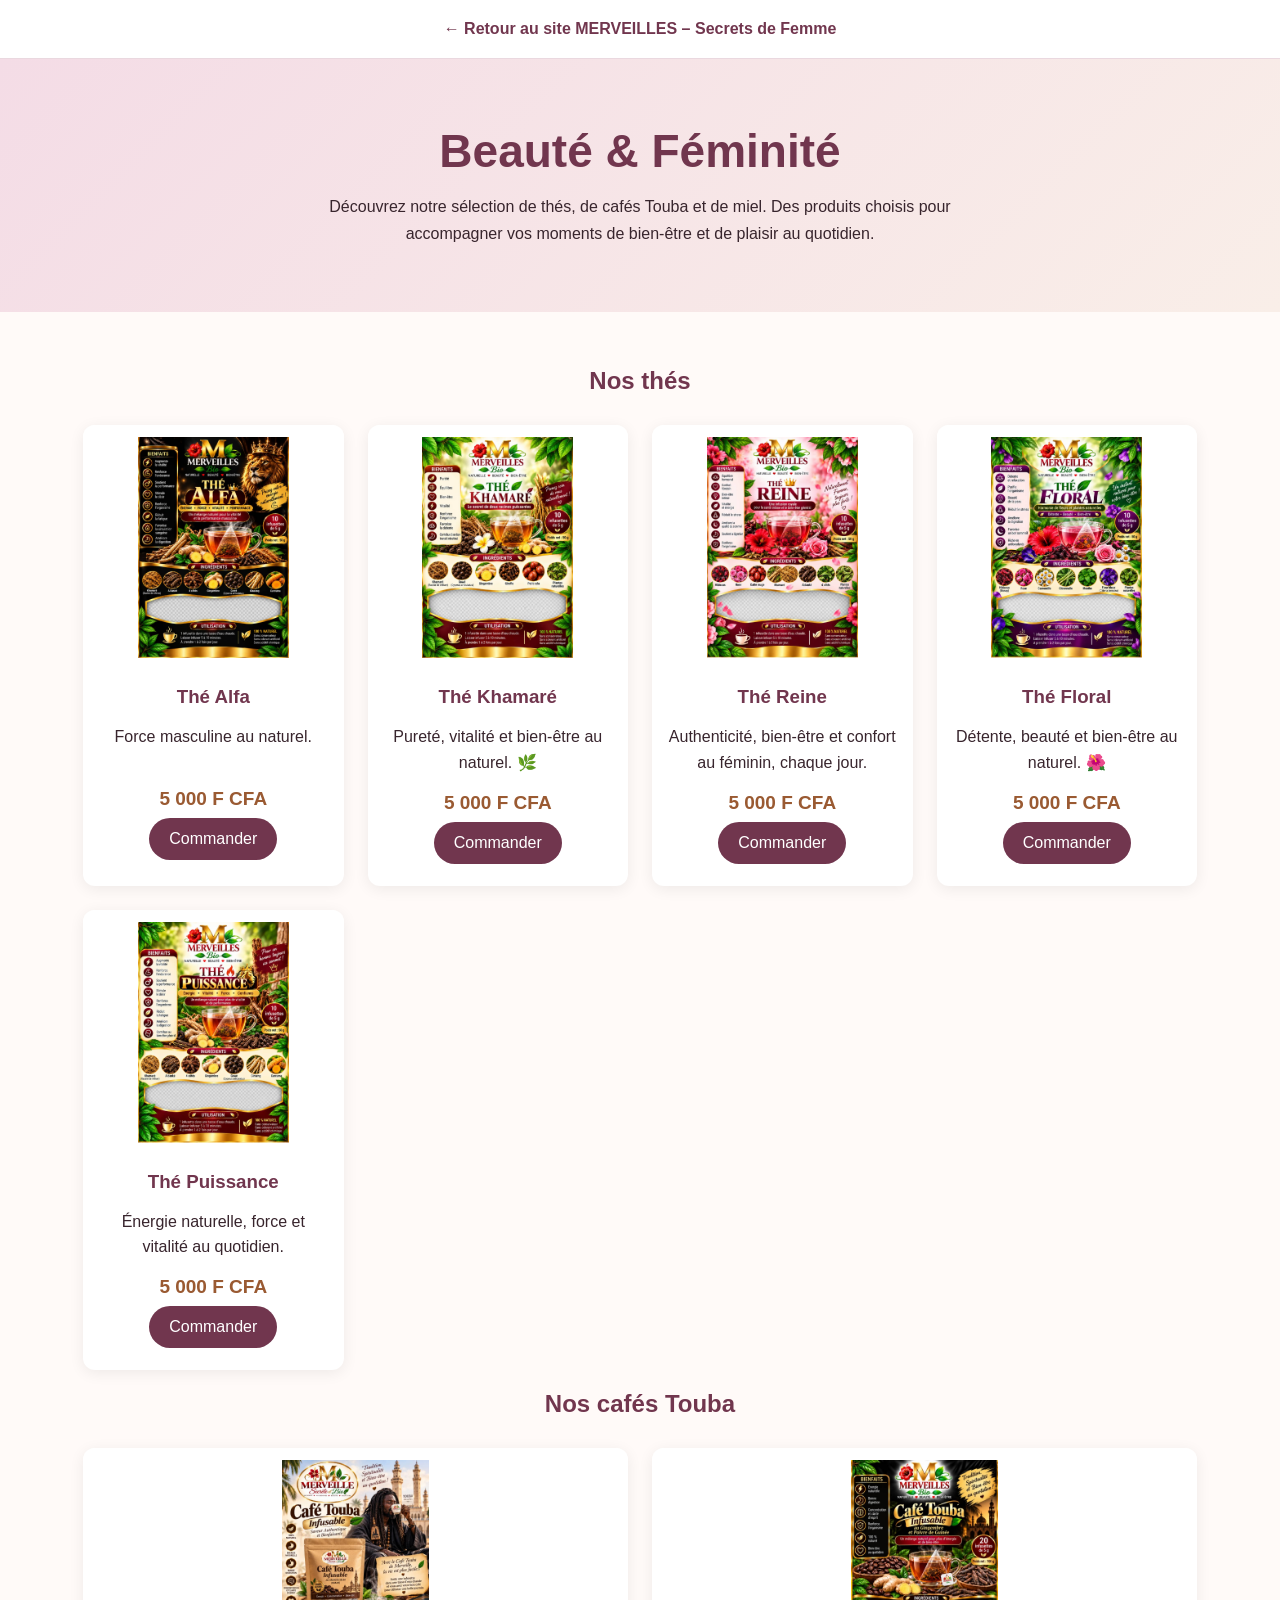
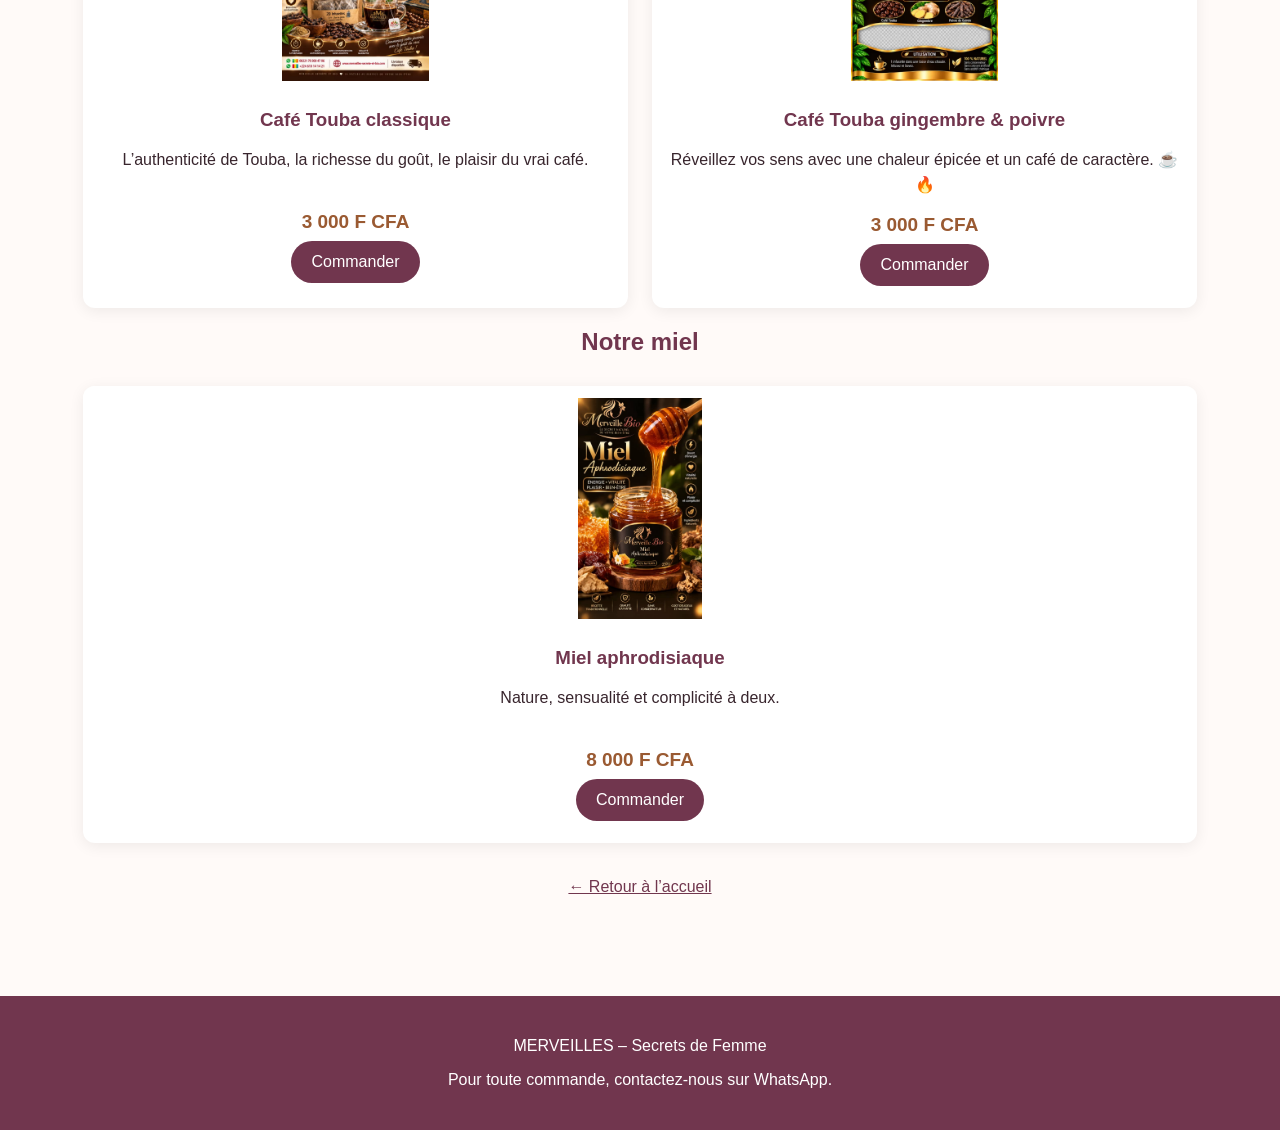
<file: beaute.html>
<!DOCTYPE html>
<html lang="fr">
<head>
<meta charset="UTF-8">
<meta name="viewport" content="width=device-width, initial-scale=1.0">
<title>Beauté & Féminité | MERVEILLES – Secrets de Femme</title>

<style>
*{box-sizing:border-box}
body{margin:0;font-family:Arial,sans-serif;color:#38252d;background:#fffaf8}
header{background:#fff;padding:20px;text-align:center;border-bottom:1px solid #ead8df}
header a{color:#71364e;text-decoration:none;font-weight:bold}
.hero{padding:65px 20px;text-align:center;background:linear-gradient(135deg,#f4dce6,#f9eee8)}
.hero h1{font-size:clamp(30px,5vw,46px);margin:0 0 15px;color:#71364e}
.hero p{max-width:650px;margin:auto;line-height:1.7}
main{max-width:1150px;margin:auto;padding:35px 18px}
h2{text-align:center;color:#71364e;margin:20px 0 30px}
.products{display:grid;grid-template-columns:repeat(auto-fit,minmax(230px,1fr));gap:24px}
.card{background:white;border-radius:12px;overflow:hidden;box-shadow:0 3px 15px #00000012;padding-bottom:22px;text-align:center}
.card img{width:100%;height:245px;object-fit:contain;background:#fff;padding:12px}
.card h3{color:#71364e;margin:12px 10px}
.card p{line-height:1.6;padding:0 16px;min-height:48px}
.price{font-weight:bold;font-size:19px;color:#9a5a32}
.order{display:inline-block;margin-top:8px;padding:12px 20px;background:#71364e;color:white;text-decoration:none;border-radius:25px}
.order:hover{background:#51253a}
.back{text-align:center;margin:35px 0}
.back a{color:#71364e}
footer{text-align:center;padding:25px;background:#71364e;color:white;margin-top:30px}
</style>
</head>

<body>

<header>
<a href="index.html">← Retour au site MERVEILLES – Secrets de Femme</a>
</header>

<section class="hero">
<h1>Beauté & Féminité</h1>
<p>Découvrez notre sélection de thés, de cafés Touba et de miel. Des produits choisis pour accompagner vos moments de bien-être et de plaisir au quotidien.</p>
</section>

<main>

<h2 id="thes">Nos thés</h2>
<section class="products">

<article class="card">
<img src="images/the-alfa.jpeg" alt="Thé Alfa">
<h3>Thé Alfa</h3>
<p>Force masculine au naturel.</p>
<div class="price">5 000 F CFA</div>
<a class="order" href="https://wa.me/224610141421?text=Bonjour%2C%20je%20souhaite%20commander%20le%20Th%C3%A9%20Alfa." target="_blank">Commander</a>
</article>

<article class="card">
<img src="images/the-khamare.jpeg" alt="Thé Khamaré">
<h3>Thé Khamaré</h3>
<p>Pureté, vitalité et bien-être au naturel. 🌿</p>
<div class="price">5 000 F CFA</div>
<a class="order" href="https://wa.me/224610141421?text=Bonjour%2C%20je%20souhaite%20commander%20le%20Th%C3%A9%20Khamar%C3%A9." target="_blank">Commander</a>
</article>

<article class="card">
<img src="images/the-reine.jpeg" alt="Thé Reine">
<h3>Thé Reine</h3>
<p>Authenticité, bien-être et confort au féminin, chaque jour.</p>
<div class="price">5 000 F CFA</div>
<a class="order" href="https://wa.me/224610141421?text=Bonjour%2C%20je%20souhaite%20commander%20le%20Th%C3%A9%20Reine." target="_blank">Commander</a>
</article>

<article class="card">
<img src="images/the-floral.jpeg" alt="Thé Floral">
<h3>Thé Floral</h3>
<p>Détente, beauté et bien-être au naturel. 🌺</p>
<div class="price">5 000 F CFA</div>
<a class="order" href="https://wa.me/224610141421?text=Bonjour%2C%20je%20souhaite%20commander%20le%20Th%C3%A9%20Floral." target="_blank">Commander</a>
</article>

<article class="card">
<img src="images/the-puissance.jpeg" alt="Thé Puissance">
<h3>Thé Puissance</h3>
<p>Énergie naturelle, force et vitalité au quotidien.</p>
<div class="price">5 000 F CFA</div>
<a class="order" href="https://wa.me/224610141421?text=Bonjour%2C%20je%20souhaite%20commander%20le%20Th%C3%A9%20Puissance." target="_blank">Commander</a>
</article>

</section>

<h2 id="cafes">Nos cafés Touba</h2>
<section class="products">

<article class="card">
<img src="images/cafe-touba-classique.jpeg" alt="Café Touba classique">
<h3>Café Touba classique</h3>
<p>L’authenticité de Touba, la richesse du goût, le plaisir du vrai café.</p>
<div class="price">3 000 F CFA</div>
<a class="order" href="https://wa.me/224610141421?text=Bonjour%2C%20je%20souhaite%20commander%20le%20Caf%C3%A9%20Touba%20classique." target="_blank">Commander</a>
</article>

<article class="card">
<img src="images/cafe-touba-gingembre-poivre.jpeg" alt="Café Touba gingembre et poivre">
<h3>Café Touba gingembre & poivre</h3>
<p>Réveillez vos sens avec une chaleur épicée et un café de caractère. ☕🔥</p>
<div class="price">3 000 F CFA</div>
<a class="order" href="https://wa.me/224610141421?text=Bonjour%2C%20je%20souhaite%20commander%20le%20Caf%C3%A9%20Touba%20gingembre%20et%20poivre." target="_blank">Commander</a>
</article>

</section>

<h2 id="miel">Notre miel</h2>
<section class="products">

<article class="card">
<img src="images/miel-aphrodisiaque.jpeg" alt="Miel aphrodisiaque">
<h3>Miel aphrodisiaque</h3>
<p>Nature, sensualité et complicité à deux.</p>
<div class="price">8 000 F CFA</div>
<a class="order" href="https://wa.me/224610141421?text=Bonjour%2C%20je%20souhaite%20commander%20le%20miel%20aphrodisiaque." target="_blank">Commander</a>
</article>

</section>

<div class="back">
<a href="index.html">← Retour à l’accueil</a>
</div>

</main>

<footer>
<p>MERVEILLES – Secrets de Femme</p>
<p>Pour toute commande, contactez-nous sur WhatsApp.</p>
</footer>

</body>
</html>
</file>
